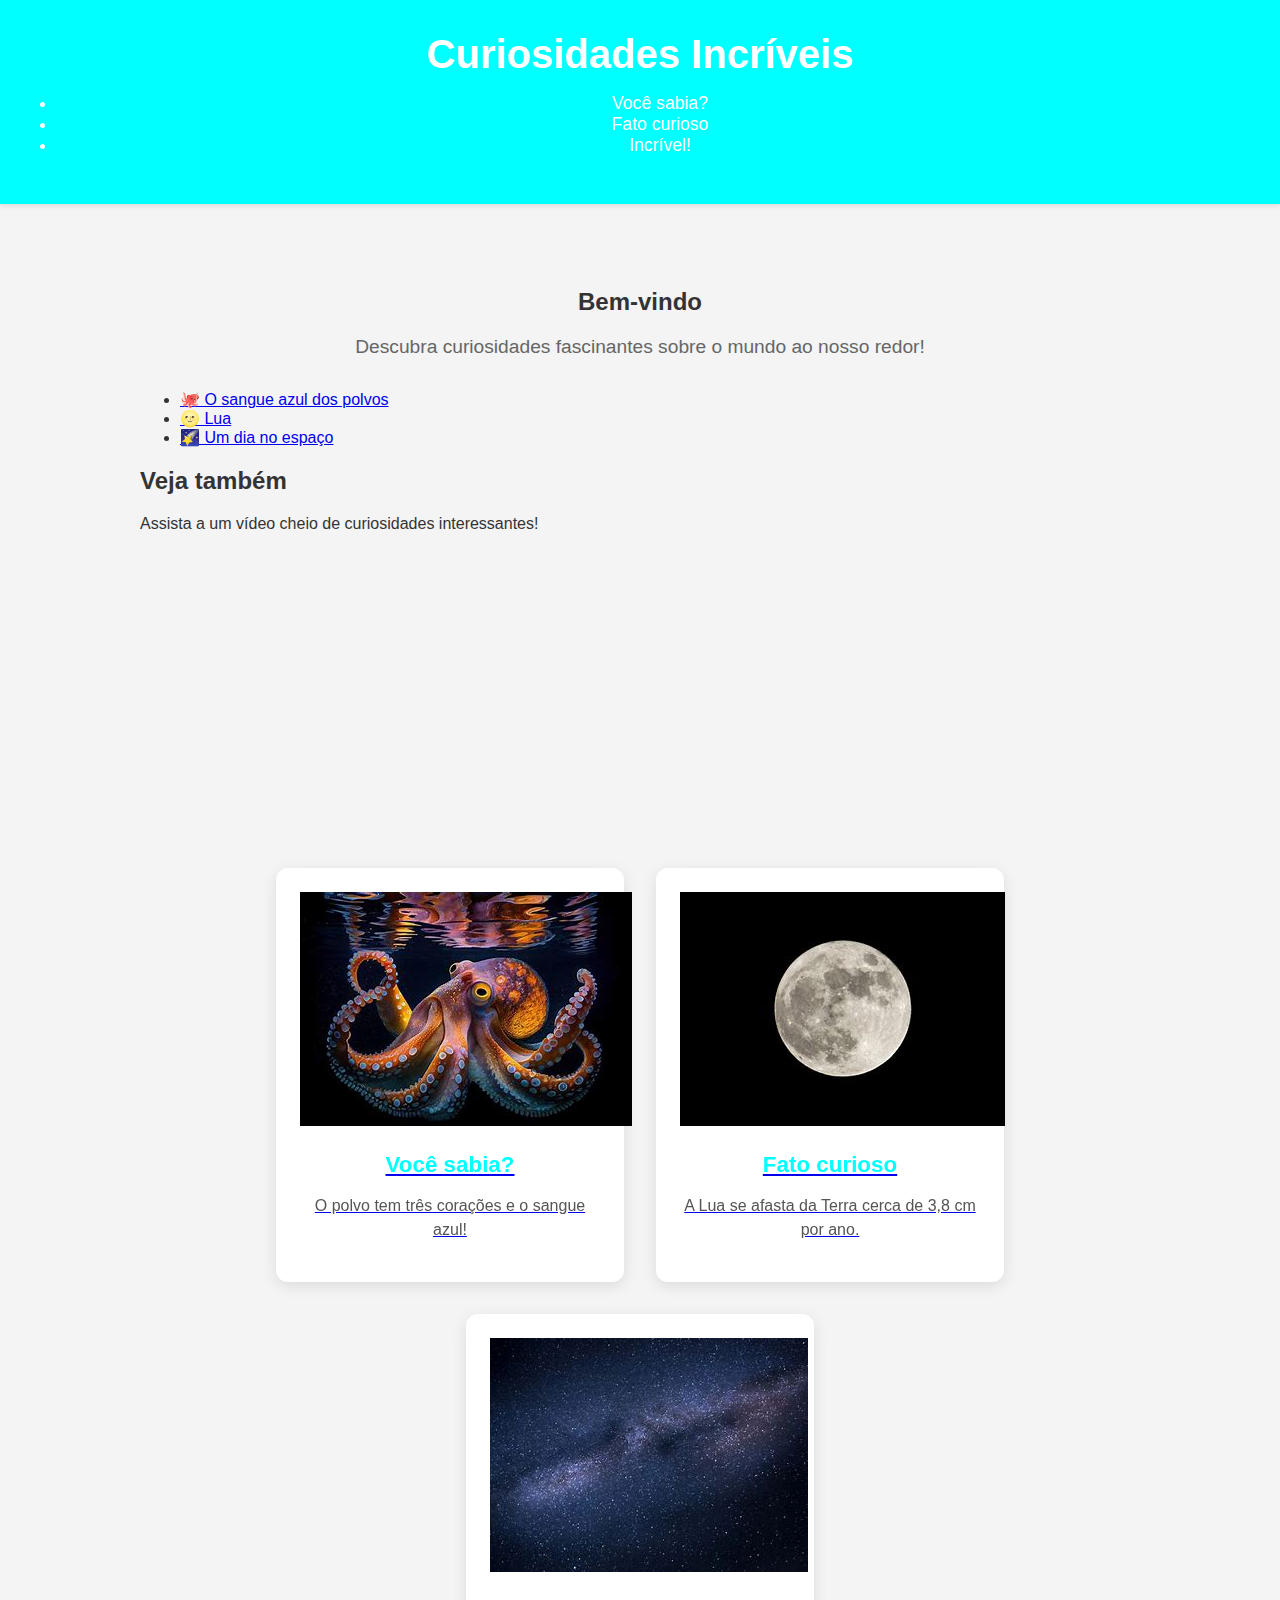
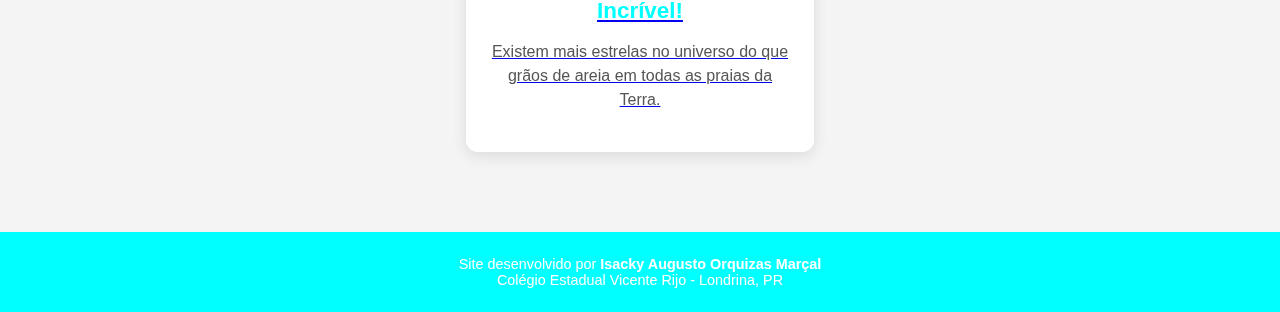
<file: index.html>
<!DOCTYPE html>
<html lang="pt-BR">

<head>
  <meta charset="UTF-8" />
  <meta name="viewport" content="width=device-width, initial-scale=1.0" />
  <meta name="description" content="Descubra curiosidades fascinantes sobre ciência, natureza e o universo.">
  <meta name="keywords" content="curiosidades, ciência, universo, natureza, fatos incríveis, conhecimento">
  <meta name="author" content="Isacky Augusto Orquizas Marçal">
  <title>Curiosidades Incríveis</title>
  <link rel="stylesheet" href="style.css" />
</head>

<body>
  <header>
    <h1>Curiosidades Incríveis</h1>
    <nav aria-label="Menu principal">
      <ul class="nav-menu">
        <li><a href="sabia.html">Você sabia?</a></li>
        <li><a href="curioso.html">Fato curioso</a></li>
        <li><a href="incrivel.html">Incrível!</a></li>
      </ul>
    </nav>
  </header>

  <main>
    <!-- Introdução -->
    <section class="intro" aria-labelledby="intro-title">
      <h2 id="intro-title">Bem-vindo</h2>
      <p>Descubra curiosidades fascinantes sobre o mundo ao nosso redor!</p>
    </section>

    <!-- LINKS DE ASSUNTOS CURIOSOS COM ÂNCORAS -->
    <section class="ancora-menu">
      <ul>
        <li><a href="#ancoral">🐙 O sangue azul dos polvos</a></li>
        <li><a href="#ancora2">🌝 Lua</a></li>
        <li><a href="#ancora3">🌠 Um dia no espaço</a></li>
      </ul>
    </section>

    <!-- Vídeo -->
    <section class="video-section" id="videos" aria-labelledby="video-title">
      <h2 id="video-title">Veja também</h2>
      <p>Assista a um vídeo cheio de curiosidades interessantes!</p>
      <div class="video-container">
        <iframe width="560" height="315" src="https://www.youtube.com/embed/UKSAX19Ot7A?si=jWaaFntfxpKxJz3U"
          title="YouTube video player" frameborder="0"
          allow="accelerometer; autoplay; clipboard-write; encrypted-media; gyroscope; picture-in-picture; web-share"
          referrerpolicy="strict-origin-when-cross-origin" allowfullscreen></iframe>
      </div>
    </section>

    <!-- Seções de destino das âncoras -->
    <section id="ancoral" class="curiosidade-detalhe">
    </section>

    <section id="ancora2" class="curiosidade-detalhe">
    </section>

    <section id="ancora3" class="curiosidade-detalhe">
    </section>

    <!-- Cartões de curiosidades -->
    <section class="curiosidades" aria-labelledby="curiosidades-title">
      <a href="sabia.html" class="curiosidade-card" aria-label="Leia mais sobre o polvo e seus três corações">
        <img src="polvo.png" alt="Imagem de um polvo, animal com três corações">
        <div class="curiosidade-info">
          <h3>Você sabia?</h3>
          <p>O polvo tem três corações e o sangue azul!</p>
        </div>
      </a>

      <a href="curioso.html" class="curiosidade-card" aria-label="Leia mais sobre a Lua se afastando da Terra">
        <img src="lua.png" alt="Imagem da Lua no espaço">
        <div class="curiosidade-info">
          <h3>Fato curioso</h3>
          <p>A Lua se afasta da Terra cerca de 3,8 cm por ano.</p>
        </div>
      </a>

      <a href="incrivel.html" class="curiosidade-card" aria-label="Leia mais sobre as estrelas no universo">
        <img src="estrela.png" alt="Representação artística de uma estrela no universo">
        <div class="curiosidade-info">
          <h3>Incrível!</h3>
          <p>Existem mais estrelas no universo do que grãos de areia em todas as praias da Terra.</p>
        </div>
      </a>
    </section>
  </main>

  <footer>
    <p>
      Site desenvolvido por <strong>Isacky Augusto Orquizas Marçal</strong><br>
      Colégio Estadual Vicente Rijo - Londrina, PR
    </p>
  </footer>
</body>

</html>
</file>
<file: style.css>
/* Estilo geral */
body {
  font-family: 'Segoe UI', Tahoma, Geneva, Verdana, sans-serif;
  margin: 0;
  background-color: #f4f4f4;
  color: #333;
}

header {
  background-color: #00FFFF; /* Cor verde mais suave */
  color: white;
  text-align: center;
  padding: 2rem 1rem; /* Mais espaço ao redor */
  box-shadow: 0 2px 5px rgba(0, 0, 0, 0.1); /* Sombras sutis */
}

header h1 {
  margin: 0;
  font-size: 2.5rem; /* Tamanho maior para o título */
  font-weight: 600;
}

nav {
  margin-top: 1rem;
}

nav a {
  color: white;
  margin: 0 1rem;
  text-decoration: none;
  font-size: 1.1rem;
  font-weight: 500;
  transition: color 0.3s ease;
}

nav a:hover {
  color: #ffcc00; /* Efeito hover suave */
}

main {
  max-width: 1000px;
  margin: 2rem auto;
  padding: 2rem 1rem; /* Mais espaço interno */
}

.intro {
  text-align: center;
  margin-bottom: 2rem;
}

.intro p {
  font-size: 1.2rem;
  color: #666;
}

.curiosidades {
  display: flex;
  flex-wrap: wrap;
  gap: 2rem;
  justify-content: center;
  padding: 0 1rem;
}

.curiosidade-card {
  background-color: white;
  border-radius: 12px; /* Bordas mais arredondadas */
  box-shadow: 0 4px 15px rgba(0, 0, 0, 0.1); /* Sombras mais suaves */
  padding: 1.5rem;
  width: 300px;
  transition: transform 0.3s ease, box-shadow 0.3s ease; /* Adicionando efeito suave */
  text-align: center;
}

.curiosidade-card:hover {
  transform: translateY(-5px); /* Efeito de elevação ao passar o mouse */
  box-shadow: 0 8px 20px rgba(0, 0, 0, 0.15); /* Sombras mais intensas no hover */
}

.curiosidade-card h3 {
  font-size: 1.4rem;
  color: #00FFFF;
  margin-bottom: 1rem;
}

.curiosidade-card p {
  font-size: 1rem;
  color: #555;
  line-height: 1.5;
}

footer {
  background-color: #00FFFF;
  color: white;
  text-align: center;
  padding: 1.5rem;
  margin-top: 3rem;
  font-size: 0.9rem;
  font-weight: 400;
}

footer p {
  margin: 0;
}

/* Responsividade */
@media (max-width: 600px) {
  header h1 {
    font-size: 1.8rem; /* Menor título em telas pequenas */
  }

  nav a {
    font-size: 1rem; /* Reduzir o tamanho das fontes dos links */
    margin: 0 0.5rem;
  }

  .curiosidade-card {
    width: 90%; /* Mais flexível para telas pequenas */
    padding: 1rem;
  }
}
</file>
